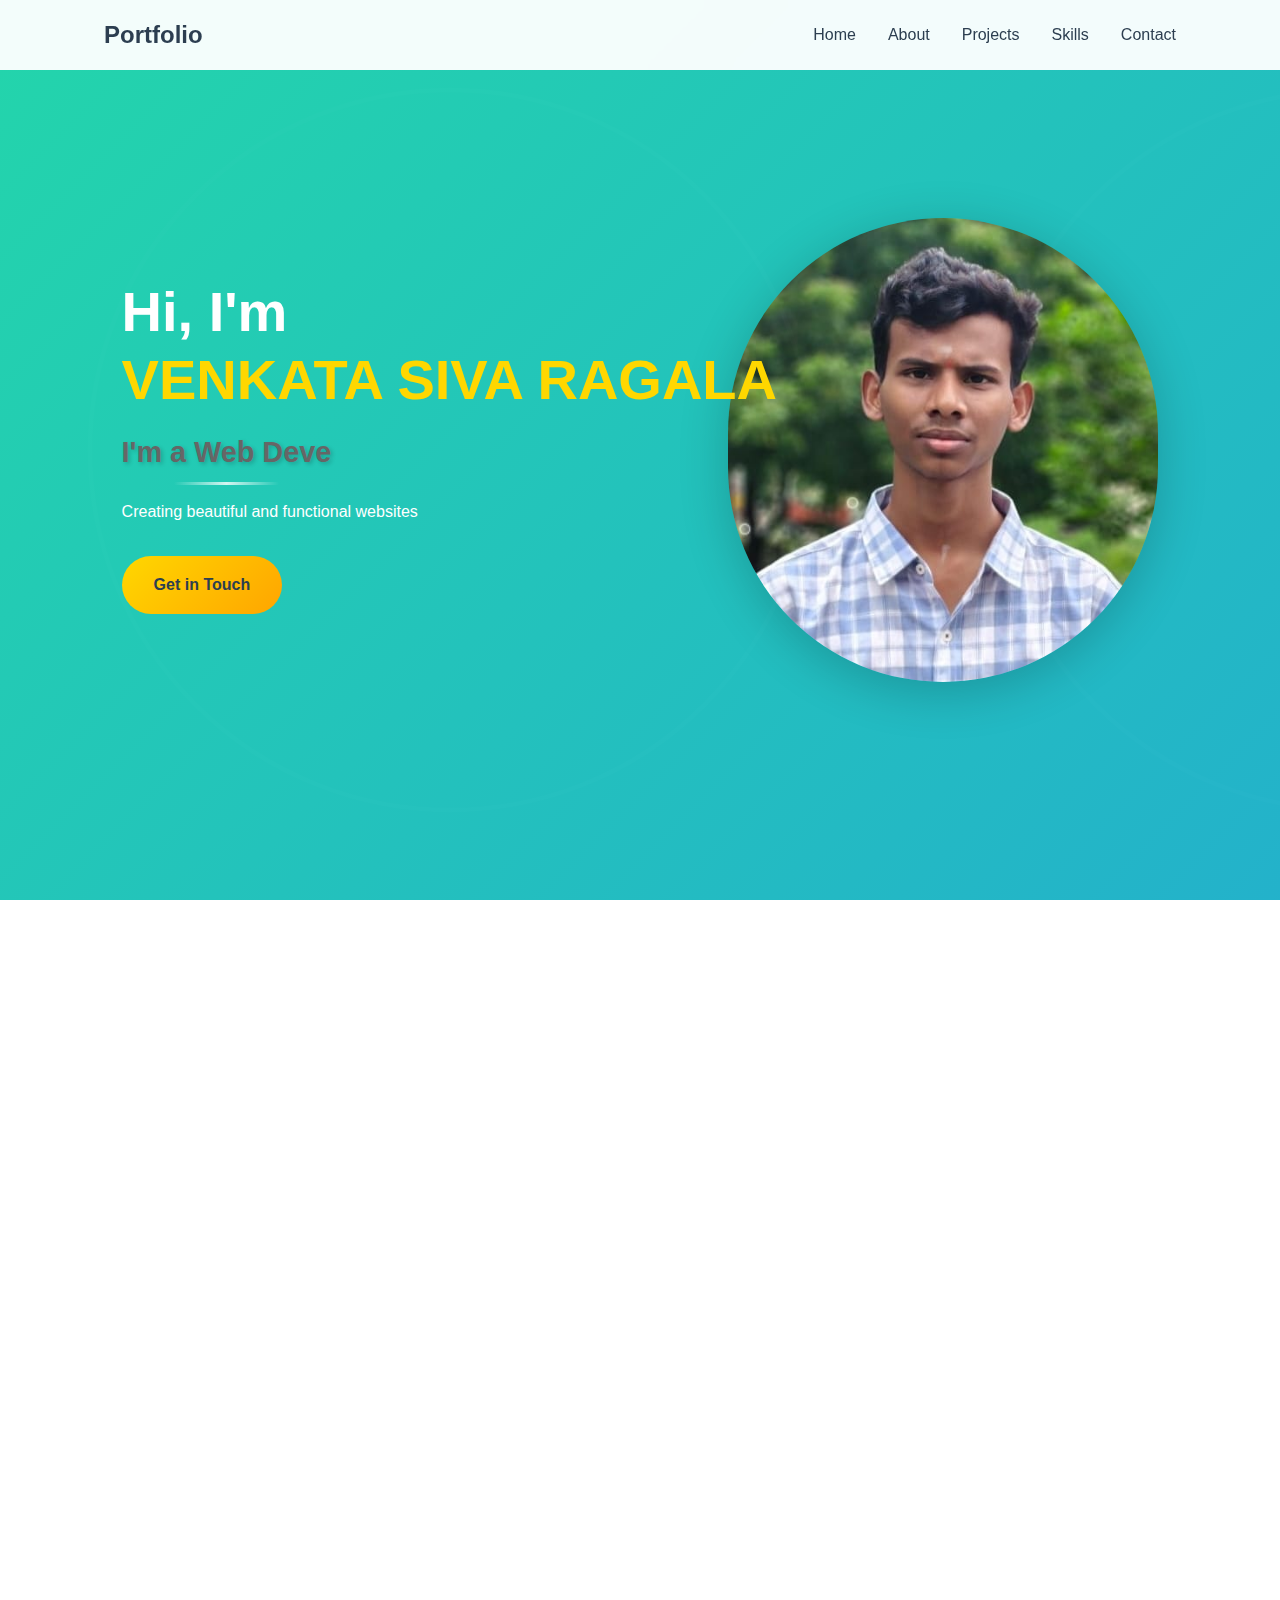
<file: index.html>
<!DOCTYPE html>
<html lang="en">
<head>
    <meta charset="UTF-8">
    <meta name="viewport" content="width=device-width, initial-scale=1.0">
    <title>My Portfolio</title>
    <link rel="stylesheet" href="styles.css">
    <link rel="stylesheet" href="https://cdnjs.cloudflare.com/ajax/libs/font-awesome/6.0.0/css/all.min.css">
</head>
<body>
    <header>
        <nav>
            <div class="logo">Portfolio</div>
            <ul class="nav-links">
                <li><a href="#home">Home</a></li>
                <li><a href="#about">About</a></li>
                <li><a href="#projects">Projects</a></li>
                <li><a href="#skills">Skills</a></li>
                <li><a href="#contact">Contact</a></li>
            </ul>
            <div class="burger">
                <div class="line1"></div>
                <div class="line2"></div>
                <div class="line3"></div>
            </div>
        </nav>
    </header>

    <section id="home" class="hero">
        <div class="hero-content">
            <div class="hero-text animate-fade-in">
                <h1>Hi, I'm <span class="highlight" style="white-space: nowrap;">VENKATA SIVA RAGALA</span></h1>
                <h2>I'm a <span id="role-text"></span></h2>
                <p>Creating beautiful and functional websites</p>
                <a href="#contact" class="cta-button">Get in Touch</a>
            </div>
            <div class="hero-image animate-slide-in">
                <img src="images/Me.png" alt="Profile Image" class="profile-image">
            </div>
        </div>
    </section>

    <section id="about" class="about">
        <div class="about-container">
            <div class="section-title">
                <h2>About Me</h2>
                <div class="title-border"></div>
            </div>
            <div class="about-content">
                <div class="about-text">
                    <div class="about-icon">
                        <i class="fas fa-user-circle"></i>
                    </div>
            
                    <div class="about-paragraphs">
                           <p class="animate-text">I am a passionate web developer with expertise in creating modern and responsive websites. I love turning complex problems into simple, beautiful, and intuitive solutions.</p>
                        <p class="animate-text">When I'm not coding, you can find me exploring new technologies, contributing to open-source projects, or enjoying outdoor activities.</p>
                        <p class="animate-text">Currently, I'm focused on expanding my skills in web development and building more projects to enhance my portfolio.</p>
                    </div>

                    </div>
                    <div class="about-stats">
                        <div class="stat-item">
                            <span class="stat-number">3</span>
                            <span class="stat-label">Project</span>
                        </div>
                        <div class="stat-item">
                            <span class="stat-number">2</span>
                            <span class="stat-label">Languages</span>
                        </div>
                        <div class="stat-item">
                            <span class="stat-number">100%</span>
                            <span class="stat-label">Learning</span>
                        </div>
                    </div>
                </div>
            </div>
        </div>
    </section>

    <section id="projects" class="projects">
        <h2>My Projects</h2>
        <div class="project-grid">
            <div class="project-card">
                <img src="images/project1.png" alt="SkillCraft Platform">
                <h3>SkillCraft</h3>
                <p>Role: Developer in a group project<br>
                A comprehensive e-learning platform featuring live doubt resolution and interactive mind games. Built with self-paced learning capabilities and engaging educational content. As a developer, I contributed to the core functionality and user interface implementation.</p>
                <div class="project-tech">
                    <span>Java</span>
                    <span>HTML</span>
                    <span>CSS</span>
                    <span>JavaScript</span>
                    <span>MySQL</span>
                    <span>JSP</span>
                </div>
                <a href="https://github.com/Venkatasiva-18/Skillcraft.git" class="project-link">View Project</a>
            </div>
            <div class="project-card">
                <img src="images/project2.png" alt="Python Project">
                <h3>CraftHome</h3>
                <p>>Role: Developer in a group project<br>
                    A multi-vendor e-commerce platform designed to promote handcrafted products and support artisans. As a developer, I played a key role in building core features like vendor registration and product listing managements.</p>
                <div class="project-tech">
                    <span>Python</span>
                    <span>Django</span>
                    <span>HTML</span>
                    <span>CSS</span>
                    <span>JavaScript</span>
                </div>
                <a href="https://github.com/Venkatasiva-18/CraftHome" class="project-link">View Project</a>
            </div>
            
            <div class="project-card">
                <img src="images/project3.png" alt="Java Project">
                <h3>CampusMarket</h3>
                <p>Campus Market Application is a web-based platform that allows students to buy, sell, and exchange goods within the campus community. The application provides secure authentication, product listings, and an easy-to-use interface.</p>
                <div class="project-tech">
                    <span>Java</span>
            
                    <span>MySQL</span>
                    <span>JSP</span>
                    <span>CSS</span>
                    <span>JavaScript</span>
                </div>
                <a href="https://github.com/Venkatasiva-18/CampusMarket" class="project-link">View Project</a>
            </div> 
        </div>
    </section>

    <!-- <section id="contact">
        <h2>Contact Me</h2>
        <p>Feel free to reach out to me for any inquiries or collaborations.</p>
                </div>
                <a href="#" class="project-link">View Project</a>
            </div> -->
            
            <div class="project-card">
                <img src="images/crafthome.png" alt="Django project">
                <h3>CraftHome</h3>
                <p>Role: Developer in a group project<br>
                    A multi-vendor e-commerce platform designed to promote handcrafted products and support artisans. As a developer, I played a key role in building core features like vendor registration and product listing management.</p>
                <div class="project-tech">
                    <span>Python</span>
                    <span>Django</span>
                    <span>HTML</span>
                    <span>CSS</span>
                    <span>JavaScript</span>
                </div>
                <a href="https://github.com/Venkatasiva-18/CraftHome" class="project-link">View Project</a>
            </div>

            <!-- <div class="project-card">
                <img src="images/ecommerce.png" alt="E-commerce Project">
                <h3>E-commerce Project (In Progress)</h3>
                </div>
                <a href="#" class="project-link">Coming Soon</a>
            </div> -->
        </div>
    </section>

    <section id="skills" class="skills">
        <h2>Skills</h2>
        <div class="skills-grid">
            <div class="skill-category">
                <h3>Programming Languages</h3>
                <ul>
                     <li class="skill-item">
                        <span class="skill-name">Java</span>
                        <div class="skill-bar">
                            <div class="skill-progress" data-progress="80">
                                <span class="skill-percentage">80%</span>
                            </div>
                        </div>
                    </li>
                    <li class="skill-item">
                        <span class="skill-name">Python</span>
                        <div class="skill-bar">
                            <div class="skill-progress" data-progress="80">
                                <span class="skill-percentage">75%</span>
                            </div>
                        </div>
                    </li>
                   
                    <!-- <li class="skill-item">
                        <span class="skill-name">DSA</span>
                        <div class="skill-bar">
                            <div class="skill-progress" data-progress="70">
                                <span class="skill-percentage">65%</span>
                            </div>
                        </div>
                    </li> -->
                </ul>
            </div>
            <div class="skill-category">
                <h3>Web Development</h3>
                <ul>
                    <li class="skill-item">
                        <span class="skill-name">HTML5</span>
                        <div class="skill-bar">
                            <div class="skill-progress" data-progress="60">
                                <span class="skill-percentage">50%</span>
                            </div>
                        </div>
                    </li>
                    <li class="skill-item">
                        <span class="skill-name">CSS3</span>
                        <div class="skill-bar">
                            <div class="skill-progress" data-progress="50">
                                <span class="skill-percentage">20%</span>
                            </div>
                        </div>
                    </li>
                    <li class="skill-item">
                        <span class="skill-name">JavaScript</span>
                        <div class="skill-bar">
                            <div class="skill-progress" data-progress="40">
                                <span class="skill-percentage">20%</span>
                            </div>
                        </div>
                    </li>
                </ul>
            </div>
            <!-- <div class="skill-category">
                <h3>Frameworks</h3>
                <ul>
                    <li class="skill-item">
                        <span class="skill-name">React</span>
                        <div class="skill-bar">
                            <div class="skill-progress" data-progress="25">
                                <span class="skill-percentage">25%</span>
                            </div>
                        </div>
                    </li>
                    <li class="skill-item">
                        <span class="skill-name">Node.js</span>
                        <div class="skill-bar">
                            <div class="skill-progress" data-progress="20">
                                <span class="skill-percentage">20%</span>
                            </div>
                        </div>
                    </li>
                    <li class="skill-item">
                        <span class="skill-name">Spring Boot</span>
                        <div class="skill-bar">
                            <div class="skill-progress" data-progress="30">
                                <span class="skill-percentage">30%</span>
                            </div>
                        </div>
                    </li>
                </ul>
            </div> -->
            <div class="skill-category">
                <h3>Soft Skills</h3>
                <ul class="soft-skills-list">
                    <li class="soft-skill-item">
                        <i class="fas fa-users"></i>
                        <span>Leadership</span>
                    </li>
                    <li class="soft-skill-item">
                        <i class="fas fa-lightbulb"></i>
                        <span>Problem Solving</span>
                    </li>
                    <li class="soft-skill-item">
                        <i class="fas fa-star"></i>
                        <span>Motivation</span>
                    </li>
                </ul>
            </div>
        </div>
    </section>

    <section id="contact" class="contact">
        <h2>Get in Touch</h2>
        <div class="contact-content">
            <form class="contact-form" id="contactForm" action="https://formsubmit.co/venkatasivaragala@gmail.com" method="POST">
                <legend>Let's Work Together</legend>
                <div class="form-group">
                    <input type="text" name="name" id="name" placeholder="Your Name" required>
                    <span class="focus-border"></span>
                </div>
                <div class="form-group">
                    <input type="email" name="email" id="email" placeholder="Your Email" required>
                    <span class="focus-border"></span>
                </div>
                <div class="form-group">
                    <textarea name="message" id="message" placeholder="Your Message" required></textarea>
                    <span class="focus-border"></span>
                </div>
                <input type="hidden" name="_subject" value="New Portfolio Contact Form Submission">
                <input type="hidden" name="_template" value="table">
                <input type="hidden" name="_next" value="thanks.html">
                <input type="hidden" name="_captcha" value="false">
                <input type="hidden" name="_autoresponse" value="Thank you for your message! I will get back to you soon.">
                <button type="submit" class="submit-button">
                    <span>Send Message</span>
                    <div class="button-border"></div>
                </button>
            </form>
            <div class="social-links">
                <a href="https://github.com/Venkatasiva-18"><i class="fab fa-github"></i></a>
                <a href="https://www.linkedin.com/in/venkata-siva-ragala-b90166291?utm_source=share&utm_campaign=share_via&utm_content=profile&utm_medium=android_app"><i class="fab fa-linkedin"></i></a>
                
                <a href="https://www.instagram.com/venkata_siva_ragala?igsh=MW9ka2w2Nmo2azA3Nw=="><i class="fab fa-instagram"></i></a>
            </div>
        </div>
    </section>

    <footer>
        <p>&copy; 2025 Venkata siva Ragala. All rights reserved.</p>
    </footer>

    <script src="script.js"></script>
</body>
</html>
</file>
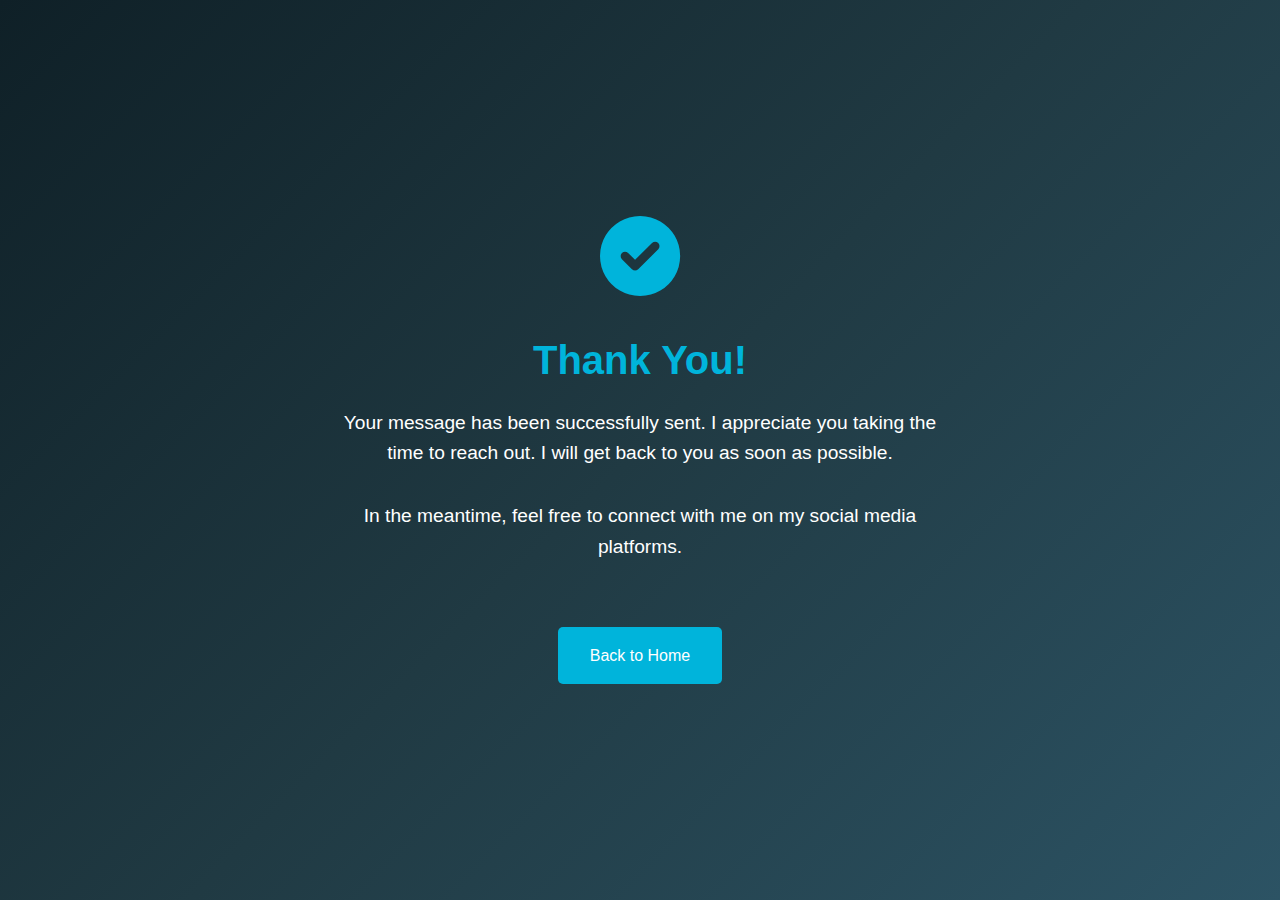
<file: thanks.html>
<!DOCTYPE html>
<html lang="en">
<head>
    <meta charset="UTF-8">
    <meta name="viewport" content="width=device-width, initial-scale=1.0">
    <title>Thank You - Message Received</title>
    <link rel="stylesheet" href="styles.css">
    <link rel="stylesheet" href="https://cdnjs.cloudflare.com/ajax/libs/font-awesome/6.0.0/css/all.min.css">
    <style>
        .thank-you-container {
            min-height: 100vh;
            display: flex;
            flex-direction: column;
            justify-content: center;
            align-items: center;
            text-align: center;
            padding: 2rem;
            background: linear-gradient(135deg, #0f2027, #203a43, #2c5364);
            color: white;
        }

        .thank-you-icon {
            font-size: 5rem;
            color: #00b4db;
            margin-bottom: 2rem;
            animation: bounce 2s infinite;
        }

        .thank-you-message {
            max-width: 600px;
            margin: 0 auto;
        }

        .thank-you-message h1 {
            font-size: 2.5rem;
            margin-bottom: 1rem;
            color: #00b4db;
        }

        .thank-you-message p {
            font-size: 1.2rem;
            line-height: 1.6;
            margin-bottom: 2rem;
        }

        .back-home {
            display: inline-block;
            padding: 1rem 2rem;
            background: #00b4db;
            color: white;
            text-decoration: none;
            border-radius: 5px;
            transition: all 0.3s ease;
            margin-top: 2rem;
        }

        .back-home:hover {
            background: #0088a9;
            transform: translateY(-2px);
        }

        @keyframes bounce {
            0%, 20%, 50%, 80%, 100% {
                transform: translateY(0);
            }
            40% {
                transform: translateY(-30px);
            }
            60% {
                transform: translateY(-15px);
            }
        }

        @media (max-width: 768px) {
            .thank-you-message h1 {
                font-size: 2rem;
            }
            .thank-you-message p {
                font-size: 1rem;
            }
        }
    </style>
</head>
<body>
    <div class="thank-you-container">
        <i class="fas fa-check-circle thank-you-icon"></i>
        <div class="thank-you-message">
            <h1>Thank You!</h1>
            <p>Your message has been successfully sent. I appreciate you taking the time to reach out. I will get back to you as soon as possible.</p>
            <p>In the meantime, feel free to connect with me on my social media platforms.</p>
            <a href="index.html" class="back-home">Back to Home</a>
        </div>
    </div>
</body>
</html>
</file>
<file: styles.css>
/* Reset and base styles */
* {
    margin: 0;
    padding: 0;
    box-sizing: border-box;
}

html, body {
    width: 100%;
    height: 100%;
    overflow-x: hidden;
}

body {
    font-family: 'Segoe UI', Tahoma, Geneva, Verdana, sans-serif;
    line-height: 1.6;
    color: #333;
    min-height: 100vh;
}

/* Navigation */
header {
    background: rgba(255, 255, 255, 0.95);
    backdrop-filter: blur(10px);
    position: fixed;
    width: 100%;
    top: 0;
    z-index: 1000;
}

nav {
    display: flex;
    justify-content: space-between;
    align-items: center;
    padding: 1rem 5%;
    max-width: 1200px;
    margin: 0 auto;
}

.logo {
    font-size: 1.5rem;
    font-weight: bold;
    color: #2c3e50;
}

.nav-links {
    display: flex;
    list-style: none;
}

.nav-links li {
    margin-left: 2rem;
}

.nav-links a {
    text-decoration: none;
    color: #2c3e50;
    font-weight: 500;
    transition: color 0.3s ease;
    position: relative;
}

.nav-links a::after {
    content: '';
    position: absolute;
    width: 0;
    height: 2px;
    bottom: -5px;
    left: 0;
    background: linear-gradient(135deg, #667eea 0%, #764ba2 100%);
    transition: width 0.3s ease;
}

.nav-links a:hover::after {
    width: 100%;
}

.burger {
    display: none;
    cursor: pointer;
}

.burger div {
    width: 25px;
    height: 3px;
    background-color: #2c3e50;
    margin: 5px;
    transition: all 0.3s ease;
}

/* Animations */
@keyframes fadeIn {
    from {
        opacity: 0;
        transform: translateY(20px);
    }
    to {
        opacity: 1;
        transform: translateY(0);
    }
}

@keyframes slideIn {
    from {
        opacity: 0;
        transform: translateX(50px);
    }
    to {
        opacity: 1;
        transform: translateX(0);
    }
}

@keyframes float {
    0% {
        transform: translateY(0px);
    }
    50% {
        transform: translateY(-20px);
    }
    100% {
        transform: translateY(0px);
    }
}

.animate-fade-in {
    animation: fadeIn 1s ease-out forwards;
}

.animate-slide-in {
    animation: slideIn 1s ease-out forwards;
}

/* Enhanced Animations */
@keyframes gradientBG {
    0% {
        background-position: 0% 50%;
    }
    50% {
        background-position: 100% 50%;
    }
    100% {
        background-position: 0% 50%;
    }
}

@keyframes pulse {
    0% {
        transform: scale(1);
    }
    50% {
        transform: scale(1.05);
    }
    100% {
        transform: scale(1);
    }
}

@keyframes shine {
    0% {
        background-position: -100% 0;
    }
    100% {
        background-position: 200% 0;
    }
}

/* Hero Section */
.hero {
    min-height: 100vh;
    width: 100vw;
    display: flex;
    align-items: center;
    justify-content: center;
    background: linear-gradient(-45deg, #667eea, #764ba2, #23a6d5, #23d5ab);
    background-size: 400% 400%;
    animation: gradientBG 15s ease infinite;
    padding: 0;
    overflow: hidden;
    color: white;
    margin: 0;
    position: relative;
}

.hero::before {
    content: '';
    position: absolute;
    top: 0;
    left: 0;
    right: 0;
    bottom: 0;
    background: url('data:image/svg+xml,<svg xmlns="http://www.w3.org/2000/svg" viewBox="0 0 100 100"><rect width="100" height="100" fill="none"/><circle cx="50" cy="50" r="40" stroke="rgba(255,255,255,0.1)" stroke-width="0.5" fill="none"/></svg>') repeat;
    opacity: 0.1;
    animation: pulse 10s ease-in-out infinite;
}

.hero-content {
    display: flex;
    align-items: center;
    justify-content: space-between;
    width: 100%;
    gap: 4rem;
    padding: 0 5%;
    max-width: none;
    height: 100%;
}

.hero-text {
    flex: 1;
    text-align: left;
    padding-left: 5%;
    max-width: 600px;
}

.hero-image {
    flex: 1;
    display: flex;
    justify-content: center;
    align-items: center;
    padding-right: 5%;
}

.profile-image {
    width: 100%;
    margin: auto;
    max-width: 500px;
    height: auto;
    border-radius: 250px;
    box-shadow: 0 10px 50px rgba(0,0,0,0.2);
    animation: float 6s ease-in-out infinite;
    transition: transform 0.3s ease;
}

.profile-image:hover {
    transform: scale(1.05);
}

.hero-content h1, .hero-content h2, .hero-content p {
    color: white;
}

.hero-content h1 {
    font-size: 3.5rem;
    margin-bottom: 1rem;
    line-height: 1.2;
}

.highlight {
    color: #ffd700;
    position: relative;
    display: inline-block;
}

.highlight::after {
    content: '';
    position: absolute;
    width: 100%;
    height: 3px;
    bottom: 0;
    left: 0;
    background-color: #ffd700;
    transform: scaleX(0);
    transform-origin: right;
    transition: transform 0.3s ease;
}

.highlight:hover::after {
    transform: scaleX(1);
    transform-origin: left;
}

.hero-content h2 {
    font-size: 1.8rem;
    margin-bottom: 1.5rem;
    color: #666;
}

.cta-button {
    display: inline-block;
    padding: 1rem 2rem;
    background: linear-gradient(135deg, #ffd700 0%, #ffa500 100%);
    color: #2c3e50;
    text-decoration: none;
    border-radius: 30px;
    margin-top: 2rem;
    transition: all 0.3s ease;
    position: relative;
    overflow: hidden;
    font-weight: bold;
}

.cta-button::before {
    content: '';
    position: absolute;
    top: 0;
    left: -100%;
    width: 100%;
    height: 100%;
    background: linear-gradient(90deg, transparent, rgba(255,255,255,0.2), transparent);
    transition: 0.5s;
}

.cta-button:hover::before {
    left: 100%;
}

.cta-button:hover {
    background: linear-gradient(135deg, #ffa500 0%, #ffd700 100%);
    transform: translateY(-3px);
    box-shadow: 0 5px 15px rgba(0,0,0,0.1);
}

/* Sections */
section {
    width: 100%;
    min-height: 100vh;
    padding: 5rem 5%;
    display: flex;
    flex-direction: column;
    justify-content: center;
}

section h2 {
    text-align: center;
    margin-bottom: 3rem;
    color: #2c3e50;
}

/* New Background Animations */
@keyframes wave {
    0% {
        background-position: 0% 50%;
    }
    50% {
        background-position: 100% 50%;
    }
    100% {
        background-position: 0% 50%;
    }
}

@keyframes floatBubble {
    0% {
        transform: translateY(0) translateX(0);
    }
    33% {
        transform: translateY(-20px) translateX(10px);
    }
    66% {
        transform: translateY(20px) translateX(-10px);
    }
    100% {
        transform: translateY(0) translateX(0);
    }
}

@keyframes sparkle {
    0% {
        opacity: 0;
        transform: scale(0);
    }
    50% {
        opacity: 1;
        transform: scale(1);
    }
    100% {
        opacity: 0;
        transform: scale(0);
    }
}

@keyframes rotate {
    0% { transform: rotate(0deg); }
    100% { transform: rotate(360deg); }
}

@keyframes slide {
    0% { transform: translateX(-100%); }
    100% { transform: translateX(100%); }
}

@keyframes zigzag {
    0% { transform: translate(0, 0); }
    25% { transform: translate(20px, -20px); }
    50% { transform: translate(0, 0); }
    75% { transform: translate(-20px, 20px); }
    100% { transform: translate(0, 0); }
}

/* About Section */
.about {
    background: linear-gradient(135deg, #667eea 0%, #764ba2 100%);
    position: relative;
    overflow: hidden;
    display: flex;
    align-items: center;
    justify-content: center;
    min-height: 100vh;
    padding: 6rem 2rem;
}

.about-container {
    max-width: 800px;
    width: 100%;
    margin: 0 auto;
    position: relative;
    z-index: 1;
    display: flex;
    flex-direction: column;
    align-items: center;
}

.about-content {
    width: 100%;
    display: flex;
    justify-content: center;
    align-items: center;
    padding: 2rem;
}

.about-text {
    background: rgba(255, 255, 255, 0.1);
    backdrop-filter: blur(10px);
    border-radius: 20px;
    padding: 3rem;
    text-align: center;
    position: relative;
    box-shadow: 0 8px 32px rgba(0, 0, 0, 0.1);
    border: 1px solid rgba(255, 255, 255, 0.2);
    width: 100%;
    max-width: 700px;
    transform: translateY(0);
    transition: transform 0.3s ease;
}

.about-text:hover {
    transform: translateY(-10px);
}

.about-icon {
    font-size: 4rem;
    color: #fff;
    margin-bottom: 2rem;
}

.about-paragraphs {
    margin-bottom: 3rem;
}

.about-paragraphs p {
    font-size: 1.1rem;
    line-height: 1.8;
    color: #fff;
    margin-bottom: 1.5rem;
    opacity: 0;
    transform: translateY(20px);
    animation: fadeInUp 0.6s ease forwards;
}

.about-paragraphs p:nth-child(1) {
    animation-delay: 0.2s;
}

.about-paragraphs p:nth-child(2) {
    animation-delay: 0.4s;
}

.about-stats {
    display: flex;
    justify-content: center;
    gap: 3rem;
    margin-top: 3rem;
    flex-wrap: wrap;
}

.stat-item {
    display: flex;
    flex-direction: column;
    align-items: center;
    background: rgba(255, 255, 255, 0.1);
    padding: 1.5rem;
    border-radius: 15px;
    backdrop-filter: blur(5px);
    border: 1px solid rgba(255, 255, 255, 0.2);
    transition: transform 0.3s ease;
    opacity: 0;
    animation: fadeInUp 0.6s ease forwards;
}

.stat-item:nth-child(1) { animation-delay: 0.6s; }
.stat-item:nth-child(2) { animation-delay: 0.8s; }
.stat-item:nth-child(3) { animation-delay: 1s; }

.stat-item:hover {
    transform: translateY(-5px);
}

.stat-number {
    font-size: 2.5rem;
    font-weight: bold;
    color: #fff;
    margin-bottom: 0.5rem;
}

.stat-label {
    font-size: 1rem;
    color: rgba(255, 255, 255, 0.9);
    text-transform: uppercase;
    letter-spacing: 1px;
}

@keyframes fadeInUp {
    from {
        opacity: 0;
        transform: translateY(20px);
    }
    to {
        opacity: 1;
        transform: translateY(0);
    }
}

/* Responsive adjustments */
@media screen and (max-width: 768px) {
    .about {
        padding: 4rem 1rem;
    }
    
    .about-stats {
        flex-direction: column;
        gap: 1.5rem;
    }
    
    .about-text {
        padding: 2rem;
    }
    
    .stat-number {
        font-size: 2rem;
    }
    
    .about-paragraphs p {
        font-size: 1rem;
    }
}

/* Projects Section */
.projects {
    padding: 6rem 2rem;
    background: linear-gradient(135deg, #0f2027, #203a43, #2c5364);
    min-height: 100vh;
    display: flex;
    flex-direction: column;
    align-items: center;
}

.projects h2 {
    color: #fff;
    font-size: 2.5rem;
    margin-bottom: 3rem;
    text-align: center;
    text-shadow: 2px 2px 4px rgba(0, 0, 0, 0.3);
}

.project-grid {
    display: grid;
    grid-template-columns: repeat(auto-fit, minmax(300px, 1fr));
    gap: 2rem;
    max-width: 800px;
    width: 100%;
    margin: 0 auto;
}

.project-card {
    background: rgba(255, 255, 255, 0.95);
    border-radius: 15px;
    overflow: hidden;
    box-shadow: 0 10px 30px rgba(0, 0, 0, 0.2);
    transition: transform 0.3s ease, box-shadow 0.3s ease;
    max-width: 350px;
    margin: 0 auto;
}

.project-card:hover {
    transform: translateY(-10px);
    box-shadow: 0 15px 40px rgba(0, 0, 0, 0.3);
}

.project-card img {
    width: 100%;
    height: 200px;
    object-fit: cover;
    border-bottom: 2px solid rgba(0, 0, 0, 0.1);
}

.project-card h3 {
    color: #2c3e50;
    font-size: 1.5rem;
    margin: 1.5rem 1.5rem 1rem;
    text-align: center;
}

.project-card p {
    color: #666;
    font-size: 1rem;
    line-height: 1.6;
    margin: 0 1.5rem 1.5rem;
    text-align: left;
}

.project-tech {
    display: flex;
    flex-wrap: wrap;
    gap: 0.5rem;
    margin: 0 1.5rem 1.5rem;
}

.project-tech span {
    background: #f0f2f5;
    color: #2c3e50;
    padding: 0.4rem 0.8rem;
    border-radius: 20px;
    font-size: 0.9rem;
    transition: all 0.3s ease;
}

.project-tech span:hover {
    background: #e0e2e5;
    transform: translateY(-2px);
}

.project-link {
    display: inline-block;
    margin: 0 1.5rem 1.5rem;
    padding: 0.8rem 1.5rem;
    background: linear-gradient(135deg, #0f2027, #203a43);
    color: #fff;
    text-decoration: none;
    border-radius: 25px;
    transition: all 0.3s ease;
    text-align: center;
    width: calc(100% - 3rem);
}

.project-link:hover {
    background: linear-gradient(135deg, #203a43, #2c5364);
    transform: translateY(-2px);
    box-shadow: 0 5px 15px rgba(0, 0, 0, 0.2);
}

@media (max-width: 768px) {
    .project-grid {
        grid-template-columns: 1fr;
        max-width: 100%;
        padding: 0 1rem;
    }

    .project-card {
        max-width: 100%;
    }

    .project-card h3 {
        font-size: 1.3rem;
    }

    .project-card p {
        font-size: 0.95rem;
    }
}

/* Skills Section */
.skills {
    padding: 6rem 2rem;
    background: linear-gradient(135deg, #1a2a6c, #b21f1f, #fdbb2d);
    position: relative;
    overflow: hidden;
}

.skills::before {
    content: '';
    position: absolute;
    top: 0;
    left: 0;
    right: 0;
    bottom: 0;
    background-image: url("data:image/svg+xml,%3Csvg width='60' height='60' viewBox='0 0 60 60' xmlns='http://www.w3.org/2000/svg'%3E%3Cg fill='none' fill-rule='evenodd'%3E%3Cg fill='%23ffffff' fill-opacity='0.05'%3E%3Cpath d='M36 34v-4h-2v4h-4v2h4v4h2v-4h4v-2h-4zm0-30V0h-2v4h-4v2h4v4h2V6h4V4h-4zM6 34v-4H4v4H0v2h4v4h2v-4h4v-2H6zM6 4V0H4v4H0v2h4v4h2V6h4V4H6z'/%3E%3C/g%3E%3C/g%3E%3C/svg%3E");
    opacity: 0.1;
}

.skills h2 {
    color: #fff;
    text-align: center;
    margin-bottom: 3rem;
    font-size: 2.5rem;
    text-shadow: 2px 2px 4px rgba(0, 0, 0, 0.2);
}

.skills-grid {
    max-width: 1200px;
    margin: 0 auto;
    display: grid;
    grid-template-columns: repeat(auto-fit, minmax(300px, 1fr));
    gap: 2rem;
    position: relative;
    z-index: 1;
}

.skill-category {
    background: rgba(255, 255, 255, 0.1);
    backdrop-filter: blur(10px);
    padding: 2rem;
    border-radius: 15px;
    box-shadow: 0 8px 32px rgba(0, 0, 0, 0.1);
    border: 1px solid rgba(255, 255, 255, 0.2);
    transition: transform 0.3s ease;
}

.skill-category:hover {
    transform: translateY(-5px);
}

.skill-category h3 {
    color: #fff;
    margin-bottom: 1.5rem;
    font-size: 1.5rem;
    text-align: center;
    text-shadow: 1px 1px 2px rgba(0, 0, 0, 0.2);
}

.skill-item {
    margin-bottom: 1.5rem;
}

.skill-name {
    display: block;
    color: #fff;
    margin-bottom: 0.5rem;
    font-size: 1.1rem;
}

.skill-bar {
    width: 100%;
    height: 10px;
    background: rgba(255, 255, 255, 0.1);
    border-radius: 5px;
    overflow: hidden;
    position: relative;
}

.skill-progress {
    width: 0;
    height: 100%;
    background: linear-gradient(90deg, #00b4db, #0083b0);
    border-radius: 5px;
    position: relative;
    transition: width 1s ease-in-out;
}

.skill-progress::before {
    content: '';
    position: absolute;
    top: 0;
    left: -100%;
    width: 100%;
    height: 100%;
    background: linear-gradient(90deg, transparent, rgba(255, 255, 255, 0.2), transparent);
    animation: shine 2s infinite;
}

.skill-percentage {
    position: absolute;
    right: -25px;
    top: -25px;
    color: #fff;
    font-size: 0.9rem;
    font-weight: bold;
}

@keyframes shine {
    0% {
        transform: translateX(-100%);
    }
    100% {
        transform: translateX(100%);
    }
}

@media (max-width: 768px) {
    .skills {
        padding: 4rem 1rem;
    }

    .skills h2 {
        font-size: 2rem;
    }

    .skill-category {
        padding: 1.5rem;
    }
}

/* Contact Section */
.contact {
    background: linear-gradient(-45deg, #f093fb, #f5576c, #ff9a9e, #fad0c4);
    background-size: 400% 400%;
    animation: wave 15s ease infinite;
    position: relative;
    overflow: hidden;
}

.contact::before {
    content: '';
    position: absolute;
    top: 0;
    left: 0;
    right: 0;
    bottom: 0;
    background: url('data:image/svg+xml,<svg xmlns="http://www.w3.org/2000/svg" viewBox="0 0 100 100"><path d="M50,0 L100,50 L50,100 L0,50 Z" fill="rgba(255,255,255,0.1)" /></svg>') repeat;
    opacity: 0.1;
    animation: floatBubble 35s ease-in-out infinite;
}

.contact::after {
    content: '';
    position: absolute;
    top: 0;
    left: 0;
    right: 0;
    bottom: 0;
    background: linear-gradient(45deg, transparent, rgba(255,255,255,0.1), transparent);
    animation: slide 10s linear infinite;
}

.contact-content {
    display: flex;
    flex-direction: column;
    align-items: center;
    justify-content: center;
    width: 100%;
    max-width: 600px;
    margin: 0 auto;
}

.contact-form {
    background: rgba(255, 255, 255, 0.1);
    backdrop-filter: blur(10px);
    padding: 3rem;
    border-radius: 20px;
    box-shadow: 0 8px 32px rgba(0, 0, 0, 0.1);
    border: 1px solid rgba(255, 255, 255, 0.2);
    transition: transform 0.3s ease;
    width: 100%;
    position: relative;
    overflow: hidden;
}

.contact-form::before {
    content: '';
    position: absolute;
    top: 0;
    left: 0;
    right: 0;
    bottom: 0;
    border: 2px solid transparent;
    border-radius: 20px;
    background: linear-gradient(45deg, #f093fb, #f5576c, #ff9a9e, #fad0c4) border-box;
    -webkit-mask: linear-gradient(#fff 0 0) padding-box, linear-gradient(#fff 0 0);
    -webkit-mask-composite: destination-out;
    mask-composite: exclude;
    animation: borderRotate 3s linear infinite;
}

@keyframes borderRotate {
    0% {
        transform: rotate(0deg);
    }
    100% {
        transform: rotate(360deg);
    }
}

.contact-form legend {
    color: white;
    font-size: 1.8rem;
    font-weight: bold;
    text-align: center;
    margin-bottom: 2rem;
    position: relative;
    display: inline-block;
}

.contact-form legend::after {
    content: '';
    position: absolute;
    width: 50%;
    height: 3px;
    bottom: -10px;
    left: 25%;
    background: linear-gradient(90deg, transparent, #fff, transparent);
    animation: legendLine 2s ease-in-out infinite;
}

@keyframes legendLine {
    0% {
        transform: scaleX(0);
        opacity: 0;
    }
    50% {
        transform: scaleX(1);
        opacity: 1;
    }
    100% {
        transform: scaleX(0);
        opacity: 0;
    }
}

.form-group {
    position: relative;
    margin-bottom: 2rem;
}

.contact-form input,
.contact-form textarea {
    width: 100%;
    padding: 1rem;
    background: rgba(255, 255, 255, 0.9);
    border: none;
    border-radius: 10px;
    font-size: 1rem;
    transition: all 0.3s ease;
    box-shadow: 0 4px 6px rgba(0, 0, 0, 0.1);
    position: relative;
    z-index: 1;
}

.focus-border {
    position: absolute;
    bottom: 0;
    left: 0;
    width: 0;
    height: 2px;
    background: linear-gradient(90deg, #f093fb, #f5576c);
    transition: width 0.3s ease;
    z-index: 2;
}

.contact-form input:focus + .focus-border,
.contact-form textarea:focus + .focus-border {
    width: 100%;
}

.contact-form input:focus,
.contact-form textarea:focus {
    outline: none;
    background: rgba(255, 255, 255, 1);
    transform: translateY(-2px);
    box-shadow: 0 6px 12px rgba(0, 0, 0, 0.15);
}

.contact-form textarea {
    height: 150px;
    resize: vertical;
}

.submit-button {
    width: 100%;
    padding: 1rem;
    background: linear-gradient(135deg, #667eea 0%, #764ba2 100%);
    color: white;
    border: none;
    border-radius: 10px;
    cursor: pointer;
    font-size: 1.1rem;
    font-weight: bold;
    text-transform: uppercase;
    letter-spacing: 1px;
    transition: all 0.3s ease;
    position: relative;
    overflow: hidden;
    display: flex;
    align-items: center;
    justify-content: center;
}

.button-border {
    position: absolute;
    top: 0;
    left: 0;
    width: 100%;
    height: 100%;
    border: 2px solid transparent;
    border-radius: 10px;
    background: linear-gradient(45deg, #f093fb, #f5576c, #ff9a9e, #fad0c4) border-box;
    -webkit-mask: linear-gradient(#fff 0 0) padding-box, linear-gradient(#fff 0 0);
    -webkit-mask-composite: destination-out;
    mask-composite: exclude;
    animation: borderRotate 3s linear infinite;
    opacity: 0;
    transition: opacity 0.3s ease;
}

.submit-button:hover .button-border {
    opacity: 1;
}

.submit-button span {
    position: relative;
    z-index: 1;
}

.submit-button:hover {
    transform: translateY(-3px);
    box-shadow: 0 5px 15px rgba(0, 0, 0, 0.2);
}

/* Social Links */
.social-links {
    margin-top: 3rem;
    display: flex;
    justify-content: center;
    gap: 2rem;
}

.social-links a {
    color: white;
    font-size: 1.8rem;
    transition: all 0.3s ease;
    position: relative;
    display: inline-block;
}

.social-links a::before {
    content: '';
    position: absolute;
    width: 100%;
    height: 100%;
    background: rgba(255, 255, 255, 0.1);
    border-radius: 50%;
    transform: scale(0);
    transition: transform 0.3s ease;
}

.social-links a:hover::before {
    transform: scale(1.5);
}

.social-links a:hover {
    transform: translateY(-5px) scale(1.1);
    color: #ffd700;
}

/* Footer */
footer {
    text-align: center;
    padding: 2rem;
    background: linear-gradient(135deg, #2c3e50 0%, #1a1a2e 100%);
    color: white;
}

/* Responsive Design */
@media screen and (max-width: 1024px) {
    .hero-content {
        gap: 2rem;
        padding: 0 3%;
    }

    .hero-text {
        padding-left: 3%;
    }

    .hero-image {
        padding-right: 3%;
    }

    .hero-content h1 {
        font-size: 3rem;
    }
}

@media screen and (max-width: 768px) {
    section {
        padding: 3rem 5%;
    }

    .hero-content {
        flex-direction: column;
        text-align: center;
        gap: 2rem;
        padding: 2rem 5%;
    }

    .hero-text {
        text-align: center;
        padding-left: 0;
        max-width: 100%;
    }

    .hero-image {
        padding-right: 0;
    }

    .hero-content h1 {
        font-size: 2.5rem;
    }

    .hero-content h2 {
        font-size: 1.4rem;
    }

    .profile-image {
        max-width: 300px;
    }

    .cta-button {
        margin: 1rem auto;
    }
}

@media screen and (max-width: 480px) {
    section {
        padding: 2rem 3%;
    }

    .hero-content {
        padding: 2rem 3%;
    }

    .hero-content h1 {
        font-size: 2rem;
    }

    .hero-content h2 {
        font-size: 1.2rem;
    }

    .profile-image {
        max-width: 250px;
    }
}

/* Navigation Responsive */
@media screen and (max-width: 768px) {
    .nav-links {
        position: fixed;
        right: -100%;
        top: 70px;
        height: calc(100vh - 70px);
        background: rgba(255, 255, 255, 0.95);
        backdrop-filter: blur(10px);
        flex-direction: column;
        align-items: center;
        width: 100%;
        transition: right 0.3s ease;
        padding: 2rem 0;
    }

    .nav-links.active {
        right: 0;
    }

    .nav-links li {
        margin: 1.5rem 0;
    }

    .burger {
        display: block;
    }
}

/* Section Responsive */
@media screen and (max-width: 768px) {
    .project-grid {
        grid-template-columns: 1fr;
    }

    .skills-grid {
        grid-template-columns: 1fr;
    }

    .contact-content {
        grid-template-columns: 1fr;
    }
}

/* Animation Adjustments for Mobile */
@media screen and (max-width: 768px) {
    .animate-slide-in {
        animation: slideIn 0.8s ease-out forwards;
    }

    .animate-fade-in {
        animation: fadeIn 0.8s ease-out forwards;
    }
}

/* Enhanced Section Headers */
section h2 {
    position: relative;
    display: inline-block;
    margin-bottom: 3rem;
    color: white;
    text-shadow: 2px 2px 4px rgba(0, 0, 0, 0.2);
    animation: pulse 2s ease-in-out infinite;
}

section h2::after {
    content: '';
    position: absolute;
    width: 50%;
    height: 3px;
    bottom: -10px;
    left: 25%;
    background: linear-gradient(90deg, transparent, rgba(255,255,255,0.8), transparent);
    animation: slide 2s linear infinite;
}

/* Responsive Design */
@media screen and (max-width: 768px) {
    .about::before,
    .projects::before,
    .skills::before,
    .contact::before {
        animation: floatBubble 20s ease-in-out infinite;
    }
    
    section h2 {
        animation: none;
    }
    
    section h2::after {
        animation: none;
    }
}

.section-title {
    position: relative;
    display: inline-block;
    margin-bottom: 2rem;
}

.section-title h2 {
    position: relative;
    z-index: 1;
    color: #333;
    font-size: 2.5rem;
    margin: 0;
    padding: 0 1rem;
}

.title-border {
    position: absolute;
    top: 50%;
    left: 0;
    width: 100%;
    height: 3px;
    background: linear-gradient(90deg, transparent, #007bff, transparent);
    transform: translateY(-50%);
    animation: borderWidth 2s ease-in-out infinite;
}

.title-border::before,
.title-border::after {
    content: '';
    position: absolute;
    top: 50%;
    width: 10px;
    height: 10px;
    background-color: #007bff;
    border-radius: 50%;
    transform: translateY(-50%);
    animation: dotPulse 2s ease-in-out infinite;
}

.title-border::before {
    left: -5px;
}

.title-border::after {
    right: -5px;
}

@keyframes borderWidth {
    0% {
        width: 0;
        opacity: 0;
    }
    50% {
        width: 100%;
        opacity: 1;
    }
    100% {
        width: 0;
        opacity: 0;
    }
}

@keyframes dotPulse {
    0% {
        transform: translateY(-50%) scale(0.5);
        opacity: 0;
    }
    50% {
        transform: translateY(-50%) scale(1);
        opacity: 1;
    }
    100% {
        transform: translateY(-50%) scale(0.5);
        opacity: 0;
    }
}

/* Add a subtle hover effect */
.section-title:hover .title-border {
    background: linear-gradient(90deg, transparent, #0056b3, transparent);
}

.section-title:hover .title-border::before,
.section-title:hover .title-border::after {
    background-color: #0056b3;
}

.soft-skills-list {
    list-style: none;
    padding: 0;
    margin: 0;
}

.soft-skill-item {
    display: flex;
    align-items: center;
    gap: 1rem;
    padding: 1rem;
    margin-bottom: 1rem;
    background: rgba(255, 255, 255, 0.05);
    border-radius: 10px;
    transition: all 0.3s ease;
}

.soft-skill-item:hover {
    background: rgba(255, 255, 255, 0.1);
    transform: translateX(10px);
}

.soft-skill-item i {
    font-size: 1.5rem;
    color: #00b4db;
    width: 40px;
    height: 40px;
    display: flex;
    align-items: center;
    justify-content: center;
    background: rgba(255, 255, 255, 0.1);
    border-radius: 50%;
    transition: all 0.3s ease;
}

.soft-skill-item:hover i {
    background: #00b4db;
    color: white;
    transform: scale(1.1);
}

.soft-skill-item span {
    color: #fff;
    font-size: 1.1rem;
    font-weight: 500;
}

@media (max-width: 768px) {
    .soft-skill-item {
        padding: 0.8rem;
    }

    .soft-skill-item i {
        font-size: 1.2rem;
        width: 35px;
        height: 35px;
    }

    .soft-skill-item span {
        font-size: 1rem;
    }
}
</file>
